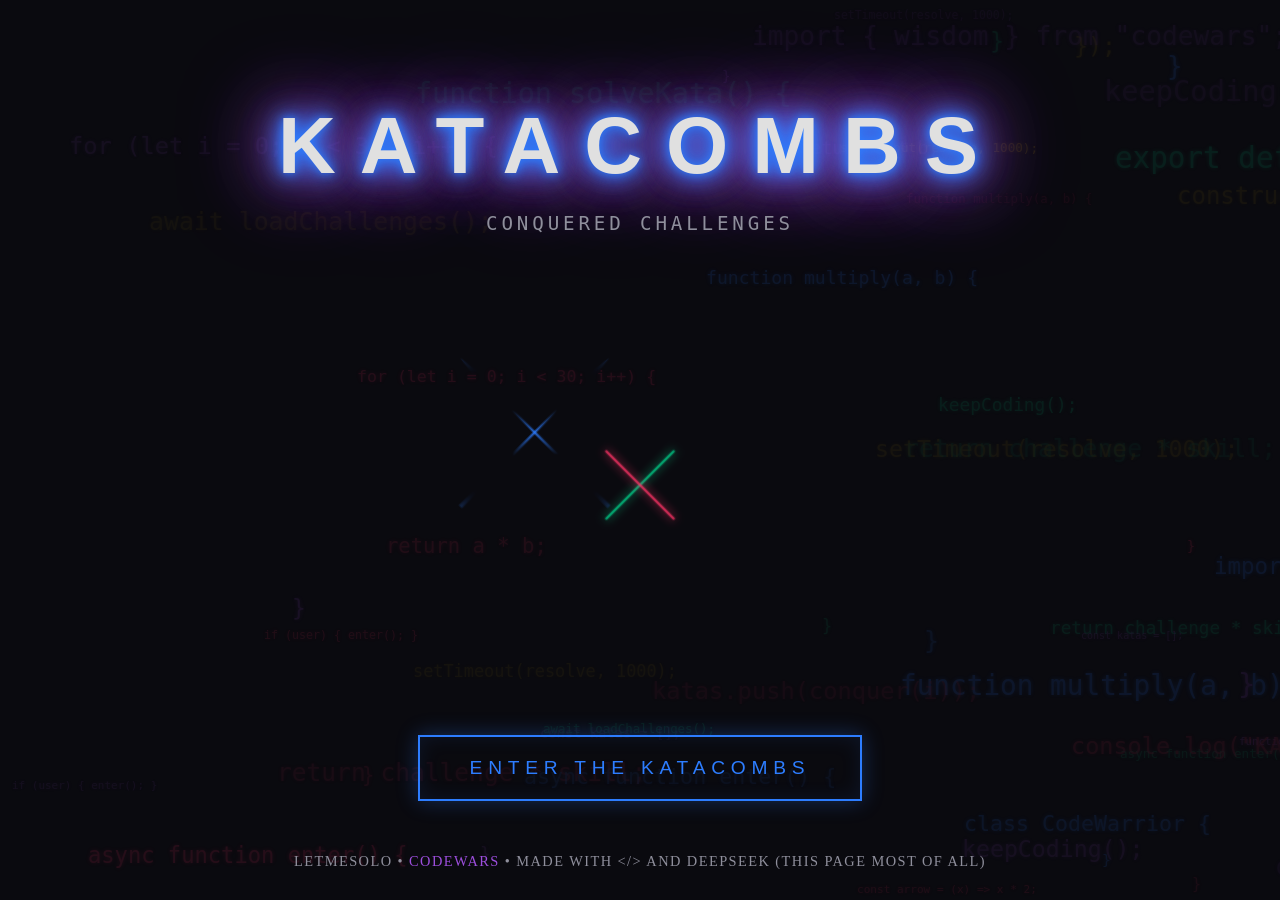
<file: index.html>
<!DOCTYPE html>
<html lang="en">

<head>
    <meta charset="UTF-8">
    <meta name="viewport" content="width=device-width, initial-scale=1.0">
    <title>The Hall of Katas</title>
    <link rel="stylesheet" href="style.css">
    <script src="js/gate.js" defer></script>
</head>

<body>
    <div class="code-background" id="code-background"></div>
    
    <div class="gate-container">
        <h1 class="gate-title">
            <span class="neon-text">KATACOMBS</span>
        </h1>
        
        <div class="gate-subtitle">
            CONQUERED CHALLENGES
        </div>
        
        <div class="logo-3d-container">
            <div class="logo-3d">
                <div class="sword sword-1"></div>
                <div class="sword sword-2"></div>
                <div class="code-connection connection-1"></div>
                <div class="code-connection connection-2"></div>
            </div>
        </div>
        
        <div class="enter-button-container">
            <a href="katacombs.html" class="enter-buttom-link">
                <button class="enter-button" id="enter-button">
                    ENTER THE KATACOMBS
                    <div class="button-code-overlay">
                        <div class="glitching-code" id="glitching-code"> 
                            if (user.ready) { katacombs.unlock(); }
                        </div>
                    </div>
                </button>
            </a>
        </div>
    </div>
    
    <div class="gate-footer">
        <p>LETMESOLO • 
        <a href="https://www.codewars.com" target="_blank">CODEWARS</a> • 
        MADE WITH &lt;/&gt; AND DEEPSEEK (THIS PAGE MOST OF ALL)</p>
    </div>
    
</body>
</html>
</file>
<file: style.css>
@charset "UTF-8";
:root {
  --arena-bg-color: #0a0a0f;
  --bg-grimoire-list-color: #121218;
  --bg-grimoire-titleAndActive-item-color: #1A1A24;
  --bg-task-info-color: #1C1814;
  --border-color: #2A2A3A;
  --hover-color: #1C243A;
  --active-card-color: #e0e0e0;
  --green-color: #00cc88;
  --yellow-color: #ffcc00;
  --red-color: #ff3366;
  --unknown-color: #8f8f9c;
  --bg-green-color: #00ffaa;
  --bg-yellow-color: #ffdd44;
  --bg-red-color: #ff5588;
  --bg-unknown-color: #a0a0b0;
  --bg-description: #2a2322;
  --bg-examples: #1a1514;
  --text-description: #e8d8b6;
  --main-text-color: #e0e0e0;
  --sub-text-color: #8f8f9c;
  --active-card-text-color: #b0b0c0;
  --desc-text-color: #e8d8b6;
  --electro-text-color: #2d7dff;
  --text-primary: #e0e0e0;
  --text-secondary: #8f8f9c;
  --text-description: #e8d8b6;
  --accent-blue: #2d7dff;
  --accent-purple: #9d4edd;
}

* {
  margin: 0;
  padding: 0;
  box-sizing: border-box;
}

body {
  margin: 0;
  padding: 0;
  overflow: hidden;
}

.grimoire {
  height: 100vh;
  max-width: 35%;
  background: var(--bg-grimoire-list-color);
  border-right: 3px solid var(--border-color);
  display: flex;
  flex-direction: column;
}
.grimoire-list {
  padding: 0 20px;
  flex-grow: 1;
  overflow-y: auto;
  scrollbar-width: none;
}
.grimoire .grimoire-header {
  padding: 20px 50px;
  background: var(--bg-grimoire-titleAndActive-item-color);
  border-bottom: 3px solid var(--border-color);
  display: flex;
  flex-direction: column;
  justify-content: center;
  align-items: center;
  gap: 20px;
}
.grimoire .grimoire-header h2 {
  margin-top: 0;
  text-transform: uppercase;
  color: var(--electro-text-color);
  text-shadow: 0 0 5px var(--electro-text-color), 0 0 10px var(--electro-text-color);
  letter-spacing: 3px;
}
.grimoire .grimoire-header span {
  font-size: 16px;
  text-transform: uppercase;
  color: var(--sub-text-color);
}
.grimoire .grimoire-header #difficulty-filter {
  padding: 7px;
  border: 1px solid var(--border-color);
  border-radius: 10px;
  background: var(--bg-grimoire-list-color);
  color: var(--accent-blue);
}
.grimoire .grimoire-header #difficulty-filter:hover {
  border-color: var(--accent-blue, #2d7dff);
  box-shadow: 0 0 8px var(--accent-blue);
}
.grimoire .grimoire-header #difficulty-filter:focus {
  outline: none;
}
.grimoire .grimoire-list {
  padding-top: 20px;
}
.grimoire .grimoire-list .grimoire-item {
  width: 100%;
  margin-bottom: 20px;
  padding: 20px;
  display: flex;
  flex-direction: column;
  justify-content: flex-start;
  align-items: flex-start;
  gap: 10px;
  border-radius: 10px;
  background: var(--bg-grimoire-titleAndActive-item-color);
  border-left: 10px solid transparent;
}
.grimoire .grimoire-list .grimoire-item.easy {
  border-left: 10px solid var(--green-color);
}
.grimoire .grimoire-list .grimoire-item.medium {
  border-left: 10px solid var(--yellow-color);
}
.grimoire .grimoire-list .grimoire-item.hard {
  border-left: 10px solid var(--red-color);
}
.grimoire .grimoire-list .grimoire-item.unknown {
  border-left: 10px solid var(--unknown-color);
}
.grimoire .grimoire-list .grimoire-item .grimoire-item-footer {
  width: 100%;
  display: flex;
  flex-direction: row;
  justify-content: space-between;
  align-items: center;
}
.grimoire .grimoire-list .grimoire-item .grimoire-item-difficulty {
  font-size: 18px;
}
.grimoire .grimoire-list .grimoire-item .grimoire-item-difficulty.easy {
  color: var(--green-color);
}
.grimoire .grimoire-list .grimoire-item .grimoire-item-difficulty.medium {
  color: var(--yellow-color);
}
.grimoire .grimoire-list .grimoire-item .grimoire-item-difficulty.hard {
  color: var(--red-color);
}
.grimoire .grimoire-list .grimoire-item .grimoire-item-difficulty.unknown {
  color: var(--unknown-color);
}
.grimoire .grimoire-list .grimoire-item .grimoire-item-id {
  color: var(--main-text-color);
}
.grimoire .grimoire-list .grimoire-item:hover {
  cursor: pointer;
}
.grimoire .grimoire-list .grimoire-item.easy:hover {
  box-shadow: 0 0 10px var(--green-color);
}
.grimoire .grimoire-list .grimoire-item.medium:hover {
  box-shadow: 0 0 10px var(--yellow-color);
}
.grimoire .grimoire-list .grimoire-item.hard:hover {
  box-shadow: 0 0 10px var(--red-color);
}
.grimoire .grimoire-list .grimoire-item.unknown:hover {
  box-shadow: 0 0 10px var(--unknown-color);
}
.grimoire .grimoire-list .grimoire-item-description {
  color: var(--sub-text-color);
}
.grimoire .grimoire-list .grimoire-item-title {
  margin-top: 0;
  color: var(--main-text-color);
}
.grimoire .grimoire-list .grimoire-item.active {
  border-left: 10px solid var(--active-card-color) !important;
  box-shadow: 0 0 10px var(--active-card-color), 0 0 20px var(--active-card-color), 0 0 30px var(--active-card-color);
}
.grimoire .grimoire-list .grimoire-item.inactive {
  display: none !important;
}

.arena-card-header {
  padding-bottom: 20px;
  background: var(--arena-bg-color);
  border-bottom: 3px solid var(--border-color);
}
.arena-card-header-link {
  padding-left: 25px;
}
.arena-card-header-link a {
  text-decoration: none;
  text-transform: uppercase;
  color: var(--accent-purple);
  text-shadow: 0 0 5px var(--accent-purple), 0 0 10px var(--accent-purple);
  letter-spacing: 2px;
}
.arena-card-header-title {
  display: flex;
  flex-direction: row;
  justify-content: space-between;
  align-items: baseline;
  gap: 50px;
  padding-bottom: 30px;
}
.arena-card-header-title.easy {
  border-top: 4px solid var(--green-color);
}
.arena-card-header-title.easy h2 {
  font-size: 30px;
  padding-top: 20px;
  padding-left: 30px;
  color: var(--green-color);
}
.arena-card-header-title.easy .arena-rank {
  font-size: 18px;
  padding: 5px 15px 5px 15px;
  margin-right: 20px;
  border-radius: 20px;
  white-space: nowrap;
  color: var(--green-color);
  border: 2px solid var(--green-color);
  background-color: rgba(0, 255, 170, 0.3);
}
.arena-card-header-title.medium {
  border-top: 4px solid var(--yellow-color);
}
.arena-card-header-title.medium h2 {
  font-size: 30px;
  padding-top: 20px;
  padding-left: 30px;
  color: var(--yellow-color);
}
.arena-card-header-title.medium .arena-rank {
  font-size: 18px;
  padding: 5px 15px 5px 15px;
  margin-right: 20px;
  border-radius: 20px;
  white-space: nowrap;
  color: var(--yellow-color);
  border: 2px solid var(--yellow-color);
  background-color: rgba(255, 221, 68, 0.3);
}
.arena-card-header-title.hard {
  border-top: 4px solid var(--red-color);
}
.arena-card-header-title.hard h2 {
  font-size: 30px;
  padding-top: 20px;
  padding-left: 30px;
  color: var(--red-color);
}
.arena-card-header-title.hard .arena-rank {
  font-size: 18px;
  padding: 5px 15px 5px 15px;
  margin-right: 20px;
  border-radius: 20px;
  white-space: nowrap;
  color: var(--red-color);
  border: 2px solid var(--red-color);
  background-color: rgba(255, 85, 136, 0.3);
}
.arena-card-header-title.unknown {
  border-top: 4px solid var(--unknown-color);
}
.arena-card-header-title.unknown h2 {
  font-size: 30px;
  padding-top: 20px;
  padding-left: 30px;
  color: var(--unknown-color);
}
.arena-card-header-title.unknown .arena-rank {
  font-size: 18px;
  padding: 5px 15px 5px 15px;
  margin-right: 20px;
  border-radius: 20px;
  white-space: nowrap;
  color: var(--unknown-color);
  border: 2px solid var(--unknown-color);
  background-color: rgba(160, 160, 176, 0.3);
}
.arena-card-description {
  margin: 40px 30px 0 30px;
  padding: 20px;
  background: var(--bg-description);
  color: var(--text-description);
}
.arena-card-description h3 {
  padding-bottom: 20px;
}
.arena-card-description p {
  text-wrap: pretty;
}
.arena-card-description-examples {
  margin-top: 10px;
  padding: 20px;
  background: var(--bg-examples);
}
.arena-card-description-examples h4 {
  padding-bottom: 10px;
}
.arena-card.easy .arena-card-description {
  box-shadow: 0 0 15px var(--green-color);
  border: 1px solid var(--green-color);
}
.arena-card.medium .arena-card-description {
  box-shadow: 0 0 15px var(--yellow-color);
  border: 1px solid var(--yellow-color);
}
.arena-card.hard .arena-card-description {
  box-shadow: 0 0 15px var(--red-color);
  border: 1px solid var(--red-color);
}
.arena-card.unknown .arena-card-description {
  box-shadow: 0 0 15px var(--unknown-color);
  border: 1px solid var(--unknown-color);
}
.arena-card .code-editor-container {
  margin-top: 30px;
  margin-left: 30px;
  margin-right: 30px;
  background: var(--bg-surface, #121218);
  border: 1px solid var(--border-color, #2a2a3a);
  border-radius: 8px;
  overflow: hidden;
}
.arena-card .code-editor-container .editor-tabs {
  display: flex;
  background: var(--bg-surface-secondary, #1a1a24);
  border-bottom: 1px solid var(--border-color, #2a2a3a);
}
.arena-card .code-editor-container .editor-tabs .editor-tab {
  padding: 12px 25px;
  background: none;
  border: none;
  color: var(--text-secondary, #8f8f9c);
  font-family: "Orbitron", sans-serif;
  font-size: 0.9rem;
  cursor: pointer;
  transition: all 0.3s ease;
  border-bottom: 2px solid transparent;
}
.arena-card .code-editor-container .editor-tabs .editor-tab:hover {
  color: var(--text-primary, #e0e0e0);
  background: rgba(45, 125, 255, 0.1);
}
.arena-card .code-editor-container .editor-tabs .editor-tab.active {
  color: var(--accent-blue, #2d7dff);
  border-bottom-color: var(--accent-blue, #2d7dff);
  background: var(--bg-surface, #121218);
}
.arena-card .code-editor-container .editor-content {
  display: none;
}
.arena-card .code-editor-container .editor-content.active {
  display: block;
}
.arena-card .code-editor-container .CodeMirror {
  height: 300px;
  font-family: "JetBrains Mono", monospace;
  font-size: 14px;
  line-height: 1.5;
  background: #121218;
}
.arena-card .code-editor-container .CodeMirror-gutters {
  background: #1a1a24;
  border-right: 1px solid #2a2a3a;
}
.arena-card .code-editor-container .CodeMirror-linenumber {
  color: #8f8f9c;
}
.arena-card .code-editor-container .console-output {
  height: 300px;
  padding: 15px;
  font-family: "JetBrains Mono", monospace;
  font-size: 0.9rem;
  color: #8f8f9c;
  background: #121218;
  overflow-y: auto;
  white-space: pre-wrap;
  line-height: 1.5;
}
.arena-card .code-editor-container .console-output .log {
  color: #e0e0e0;
}
.arena-card .code-editor-container .console-output .error {
  color: #ff3366;
}
.arena-card .code-editor-container .console-output .success {
  color: #00cc88;
}
.arena-card .code-editor-container .console-output .warn {
  color: #ffcc00;
}
.arena-card .code-editor-container .editor-controls {
  padding: 15px;
  background: #1a1a24;
  border-top: 1px solid #2a2a3a;
  display: flex;
  gap: 15px;
}
.arena-card .code-editor-container .editor-controls .run-button {
  background: linear-gradient(135deg, #00cc88, #2d7dff);
  color: white;
  border: none;
  padding: 10px 20px;
  font-family: "Orbitron", sans-serif;
  font-size: 0.9rem;
  border-radius: 4px;
  cursor: pointer;
  transition: all 0.3s ease;
}
.arena-card .code-editor-container .editor-controls .run-button:hover {
  transform: translateY(-2px);
  box-shadow: 0 5px 15px rgba(0, 200, 150, 0.4);
}

.katacombs-wrap {
  display: flex;
  flex-direction: row;
  justify-content: flex-start;
  align-items: flex-start;
  gap: 0px;
}
.katacombs-wrap .grimoire {
  width: 320px;
  background: var(--bg-grimoire-list-color);
  overflow-y: auto;
}
.katacombs-wrap .arena {
  flex: 1;
  height: 100vh;
  padding-bottom: 50px;
  overflow-y: auto;
  scrollbar-width: none;
  background: #0f0f1a;
  background-image: radial-gradient(circle at 20% 30%, rgba(45, 125, 255, 0.08) 0%, transparent 30%), radial-gradient(circle at 80% 70%, rgba(157, 78, 221, 0.08) 0%, transparent 30%), repeating-linear-gradient(45deg, rgba(255, 255, 255, 0.01) 0px, rgba(255, 255, 255, 0.01) 2px, transparent 2px, transparent 8px);
}

.grimoire h3,
.grimoire h2 {
  font-family: "Orbitron", sans-serif;
}
.grimoire p {
  font-family: "Rajdhani", sans-serif;
}
.grimoire span, .grimoire option, .grimoire #difficulty-filter {
  font-family: "JetBrains Mono", sans-serif;
}

.arena h2,
.arena span,
.arena h3,
.arena h4 {
  font-family: "Orbitron", sans-serif;
}
.arena a {
  font-family: "JetBrains Mono", sans-serif;
}
.arena p {
  font-family: "JetBrains Mono", sans-serif;
  font-size: 16px;
}

.gate-container {
  display: flex;
  flex-direction: column;
  align-items: center;
  justify-content: center;
  min-height: 100vh;
  padding: 20px;
  text-align: center;
  position: relative;
  z-index: 1;
}

.gate-title {
  font-family: "Orbitron", sans-serif;
  font-size: clamp(2.5rem, 8vw, 5rem);
  font-weight: 900;
  letter-spacing: 0.3em;
  margin-bottom: 20px;
  text-transform: uppercase;
}

.neon-text {
  color: #e0e0e0;
  text-shadow: 0 0 10px #2d7dff, 0 0 20px #2d7dff, 0 0 30px #2d7dff, 0 0 40px #9d4edd, 0 0 70px #9d4edd, 0 0 80px #9d4edd, 0 0 100px #9d4edd;
  animation: neon-pulse 2s infinite alternate;
}

@keyframes neon-pulse {
  from {
    text-shadow: 0 0 10px #2d7dff, 0 0 20px #2d7dff, 0 0 30px #2d7dff, 0 0 40px #9d4edd, 0 0 70px #9d4edd, 0 0 80px #9d4edd, 0 0 100px #9d4edd;
  }
  to {
    text-shadow: 0 0 5px #2d7dff, 0 0 10px #2d7dff, 0 0 15px #2d7dff, 0 0 20px #9d4edd, 0 0 35px #9d4edd, 0 0 40px #9d4edd, 0 0 50px #9d4edd;
  }
}
.gate-subtitle {
  font-family: "JetBrains Mono", monospace;
  font-size: 1.2rem;
  color: #8f8f9c;
  margin-bottom: 60px;
  letter-spacing: 0.2em;
  text-transform: uppercase;
}

.logo-3d-container {
  position: relative;
  width: 300px;
  height: 300px;
  margin: 40px auto;
  perspective: 1000px;
}

.logo-3d {
  position: absolute;
  width: 100%;
  height: 100%;
  transform-style: preserve-3d;
  animation: rotate-3d 20s infinite linear;
}

@keyframes rotate-3d {
  0% {
    transform: rotateX(-20deg) rotateY(0deg);
  }
  100% {
    transform: rotateX(-20deg) rotateY(360deg);
  }
}
.sword {
  position: absolute;
  width: 100px;
  height: 200px;
  background: linear-gradient(45deg, transparent 40%, #2d7dff 50%, transparent 60%);
  clip-path: polygon(50% 0%, 55% 20%, 45% 20%, 50% 0%, 52% 100%, 48% 100%);
  box-shadow: 0 0 20px #2d7dff, inset 0 0 20px rgba(45, 125, 255, 0.5);
  opacity: 0.9;
}

.sword-1 {
  transform: rotate(45deg) translateZ(50px);
  animation: sword-glow-1 3s infinite alternate;
}

.sword-2 {
  transform: rotate(-45deg) translateZ(50px);
  animation: sword-glow-2 3s infinite alternate 0.5s;
}

@keyframes sword-glow-1 {
  0%, 100% {
    background: linear-gradient(45deg, transparent 40%, #2d7dff 50%, transparent 60%);
    box-shadow: 0 0 20px #2d7dff;
  }
  50% {
    background: linear-gradient(45deg, transparent 40%, #00cc88 50%, transparent 60%);
    box-shadow: 0 0 40px #00cc88;
  }
}
@keyframes sword-glow-2 {
  0%, 100% {
    background: linear-gradient(45deg, transparent 40%, #ff3366 50%, transparent 60%);
    box-shadow: 0 0 20px #ff3366;
  }
  50% {
    background: linear-gradient(45deg, transparent 40%, #9d4edd 50%, transparent 60%);
    box-shadow: 0 0 40px #9d4edd;
  }
}
.code-connection {
  position: absolute;
  background: currentColor;
  box-shadow: 0 0 10px currentColor;
}

.connection-1 {
  width: 2px;
  height: 100px;
  color: #00cc88;
  top: 50%;
  left: 50%;
  transform: translate(-50%, -50%) rotate(45deg) translateZ(-30px);
  animation: connection-pulse 2s infinite;
}

.connection-2 {
  width: 2px;
  height: 100px;
  color: #ff3366;
  top: 50%;
  left: 50%;
  transform: translate(-50%, -50%) rotate(-45deg) translateZ(-30px);
  animation: connection-pulse 2s infinite reverse;
}

@keyframes connection-pulse {
  0%, 100% {
    opacity: 0.3;
    height: 80px;
  }
  50% {
    opacity: 1;
    height: 120px;
  }
}
.enter-button-container {
  margin-top: 60px;
  position: relative;
}

.enter-button {
  position: relative;
  background: transparent;
  color: #2d7dff;
  border: 2px solid #2d7dff;
  padding: 20px 50px;
  font-family: "Orbitron", sans-serif;
  font-size: 1.2rem;
  letter-spacing: 0.3em;
  text-transform: uppercase;
  cursor: pointer;
  overflow: hidden;
  transition: all 0.4s ease;
  box-shadow: 0 0 20px rgba(45, 125, 255, 0.3), inset 0 0 20px rgba(45, 125, 255, 0.1);
}
.enter-button::before {
  content: "";
  position: absolute;
  top: -2px;
  left: -100%;
  width: 100%;
  height: 2px;
  background: linear-gradient(90deg, transparent, #00cc88, transparent);
  transition: left 0.7s ease;
}
.enter-button::after {
  content: "";
  position: absolute;
  bottom: -2px;
  right: -100%;
  width: 100%;
  height: 2px;
  background: linear-gradient(90deg, transparent, #ff3366, transparent);
  transition: right 0.7s ease;
}
.enter-button:hover {
  color: #e0e0e0;
  border-color: #00cc88;
  box-shadow: 0 0 40px rgba(0, 204, 136, 0.5), inset 0 0 30px rgba(0, 204, 136, 0.2);
  transform: translateY(-5px);
}
.enter-button:hover::before {
  left: 100%;
}
.enter-button:hover::after {
  right: 100%;
}
.enter-button:hover .button-code-overlay {
  opacity: 1;
}

.button-code-overlay {
  position: absolute;
  top: 0;
  left: 0;
  width: 100%;
  height: 100%;
  background: rgba(10, 10, 15, 0.95);
  display: flex;
  align-items: center;
  justify-content: center;
  opacity: 0;
  transition: opacity 0.3s ease;
  pointer-events: none;
  overflow: hidden;
}

.glitching-code {
  font-family: "JetBrains Mono", monospace;
  font-size: 0.8rem;
  color: #00cc88;
  white-space: nowrap;
  animation: glitch-text 0.3s infinite;
}

@keyframes glitch-text {
  0% {
    transform: translate(0);
    opacity: 1;
  }
  20% {
    transform: translate(-2px, 1px);
    opacity: 0.8;
  }
  40% {
    transform: translate(2px, -1px);
    opacity: 0.9;
  }
  60% {
    transform: translate(-1px, 2px);
    opacity: 0.8;
  }
  80% {
    transform: translate(1px, -2px);
    opacity: 0.9;
  }
  100% {
    transform: translate(0);
    opacity: 1;
  }
}
.code-background {
  position: fixed;
  top: 0;
  left: 0;
  width: 100%;
  height: 100%;
  overflow: hidden;
  z-index: -2;
  opacity: 0.15;
  pointer-events: none;
}

.code-line {
  position: absolute;
  color: #2d7dff;
  font-family: "JetBrains Mono", monospace;
  font-size: 14px;
  white-space: nowrap;
  animation: float-code 20s linear infinite;
  text-shadow: 0 0 5px currentColor;
  will-change: transform;
}

@keyframes float-code {
  0% {
    transform: translateY(100vh) rotate(0deg);
    opacity: 0;
  }
  10% {
    opacity: 0.7;
  }
  90% {
    opacity: 0.7;
  }
  100% {
    transform: translateY(-100px) rotate(360deg);
    opacity: 0;
  }
}
.gate-footer {
  position: absolute;
  bottom: 30px;
  width: 100%;
  text-align: center;
  color: #8f8f9c;
  font-size: 0.9rem;
  letter-spacing: 0.1em;
}
.gate-footer a {
  color: #9d4edd;
  text-decoration: none;
  transition: color 0.3s ease;
}
.gate-footer a:hover {
  color: #b388ff;
  text-shadow: 0 0 10px #9d4edd;
}

@media (max-width: 768px) {
  .gate-title {
    font-size: clamp(1.8rem, 6vw, 3rem);
    letter-spacing: 0.2em;
  }
  .logo-3d-container {
    width: 200px;
    height: 200px;
  }
  .sword {
    width: 70px;
    height: 140px;
  }
  .enter-button {
    padding: 15px 30px;
    font-size: 1rem;
    letter-spacing: 0.2em;
  }
}
body::before {
  content: "";
  position: fixed;
  top: 0;
  left: 0;
  width: 100%;
  height: 100%;
  background: #0a0a0f; /* тёмный фон */
  z-index: -3; /* самый нижний */
}/*# sourceMappingURL=style.css.map */
</file>
